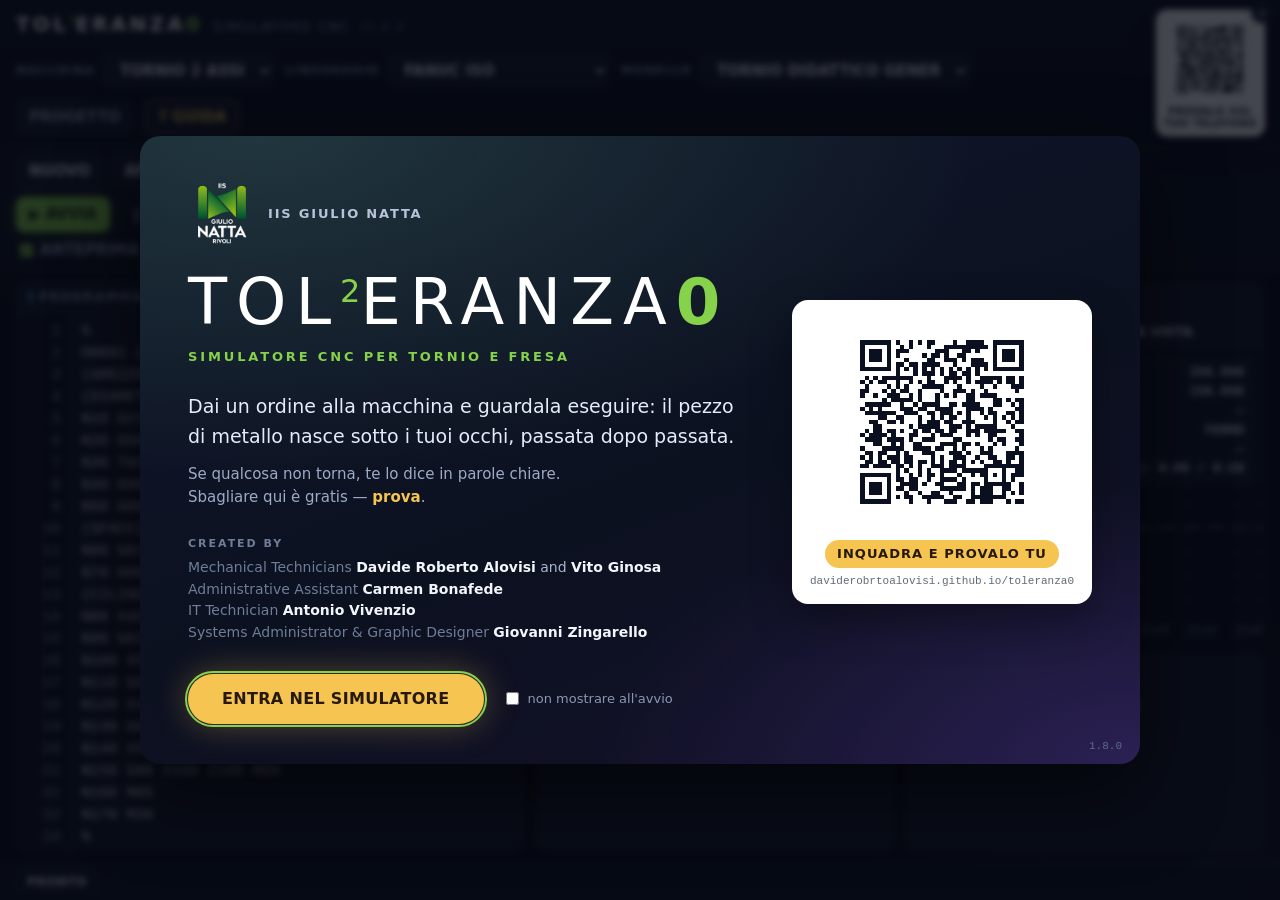
<file: index.html>
<!DOCTYPE html>
<html lang="it">
<head>
  <meta charset="utf-8">
  <meta name="viewport" content="width=device-width, initial-scale=1">
  <title>Toleranza0 — Simulatore CNC</title>
  <meta name="description" content="Simulatore CNC didattico: scrivi un programma ISO e provalo senza occupare la macchina.">
  <!-- ?v= con la versione: obbliga i browser a riscaricare il foglio di stile a ogni rilascio.
       Deve corrispondere a js/version.js: lo controlla tests/version.test.js -->
  <link rel="stylesheet" href="css/style.css?v=1.8.0">
  <!-- Three.js per la vista 3D della fresa: versione fissa, caricata solo quando si sceglie la fresa -->
  <script type="importmap">
    {
      "imports": {
        "three": "https://cdn.jsdelivr.net/npm/three@0.170.0/build/three.module.js",
        "three/addons/": "https://cdn.jsdelivr.net/npm/three@0.170.0/examples/jsm/"
      }
    }
  </script>
</head>
<body data-state="ready">
  <header class="app-header">
    <div class="brand">
      <span class="brand-name" aria-label="Toleranza0">TOL<span class="mark-exp">2</span>ERANZA<span class="mark-zero">0</span></span>
      <span class="brand-sub">Simulatore CNC</span>
      <span id="version" class="version"></span>
    </div>
    <div class="header-actions">
      <label class="field field-machine">
        <span>Macchina</span>
        <select id="machine">
          <option value="lathe" selected>Tornio 2 assi</option>
          <option value="mill">Fresa 3 assi</option>
        </select>
      </label>
      <label class="field field-dialect">
        <span>Linguaggio</span>
        <select id="dialect" aria-label="Linguaggio di programmazione">
          <option value="fanuc" selected>Fanuc ISO</option>
          <option value="siemens">Siemens SINUMERIK</option>
        </select>
      </label>
      <label class="field field-model">
        <span>Modello</span>
        <select id="model" aria-label="Modello della macchina"></select>
      </label>
      <button type="button" id="btn-intro" title="Il progetto, la scuola e il codice QR">Progetto</button>
      <button type="button" id="btn-help" title="Guida (F1)">? Guida</button>
    </div>
  </header>

  <dialog id="help" class="help-dialog" aria-label="Guida"></dialog>
  <dialog id="intro" class="intro-dialog" aria-label="Il progetto"></dialog>

  <div class="toolbar" role="toolbar" aria-label="Comandi">
    <div class="toolbar-group">
      <button type="button" id="btn-new">Nuovo</button>
      <button type="button" id="btn-open">Apri…</button>
      <input type="file" id="file-input" accept=".nc,.txt,.cnc,.iso,.tap,.ngc" hidden>
      <input type="text" id="file-name" class="file-name" value="programma" aria-label="Nome del file">
      <button type="button" id="btn-save">Salva</button>
      <select id="examples" aria-label="Esempi">
        <option value="">Esempi…</option>
      </select>
    </div>
    <div class="toolbar-group">
      <button type="button" id="btn-start" class="btn-start">▶ Avvia</button>
      <button type="button" id="btn-pause">❚❚ Pausa</button>
      <button type="button" id="btn-step">Blocco singolo</button>
      <button type="button" id="btn-reset" class="btn-reset">Reset</button>
      <label class="field field-inline">
        <span>Velocità</span>
        <input type="range" id="speed" min="0" max="8" step="1" value="3">
        <output id="speed-value">×10</output>
      </label>
      <label class="check"><input type="checkbox" id="opt-block-delete"> Salta blocchi /</label>
      <label class="check"><input type="checkbox" id="opt-optional-stop"> Arresto M01</label>
      <label class="check"><input type="checkbox" id="opt-preview" checked> Anteprima percorso</label>
    </div>
  </div>

  <main class="layout">
    <section class="panel panel-editor" aria-label="Programma">
      <h2 class="panel-title">Programma</h2>
      <div id="editor" class="editor"></div>
    </section>

    <section class="panel panel-sim" aria-label="Simulazione">
      <div class="panel-head">
        <h2 class="panel-title">Simulazione</h2>
        <div class="setup" role="group" aria-label="Grezzo">
          <span id="setup-fields" class="setup-fields"></span>
          <button type="button" id="btn-fit" class="btn-small">Adatta vista</button>
        </div>
      </div>
      <div class="sim-body">
        <canvas id="sim-canvas-lathe" class="sim-canvas" aria-label="Vista del tornio: Z verso destra, X verso l'alto"></canvas>
        <canvas id="sim-canvas-mill" class="sim-canvas" hidden aria-label="Vista 3D della fresa: trascina per ruotare, rotella per lo zoom"></canvas>
        <div id="dro" class="dro" aria-live="off"></div>
        <details class="tools">
          <summary id="tools-title">Utensili</summary>
          <div id="tool-panel"></div>
        </details>
        <details class="tools machine-info">
          <summary id="model-title">Macchina</summary>
          <div id="model-info"></div>
        </details>
      </div>
    </section>

    <section class="panel panel-block" aria-label="Blocco corrente">
      <h2 class="panel-title">Blocco corrente</h2>
      <div id="block"></div>
    </section>

    <section class="panel panel-alarms" aria-label="Allarmi">
      <h2 class="panel-title">Allarmi</h2>
      <div id="alarms" aria-live="polite"></div>
    </section>
  </main>

  <footer class="status-bar" aria-live="polite">
    <span id="status-state" class="status-state">Pronto</span>
    <span id="status-line" class="status-line"></span>
    <span id="status-message" class="status-message"></span>
  </footer>

  <script type="module" src="js/main.js"></script>
</body>
</html>
</file>
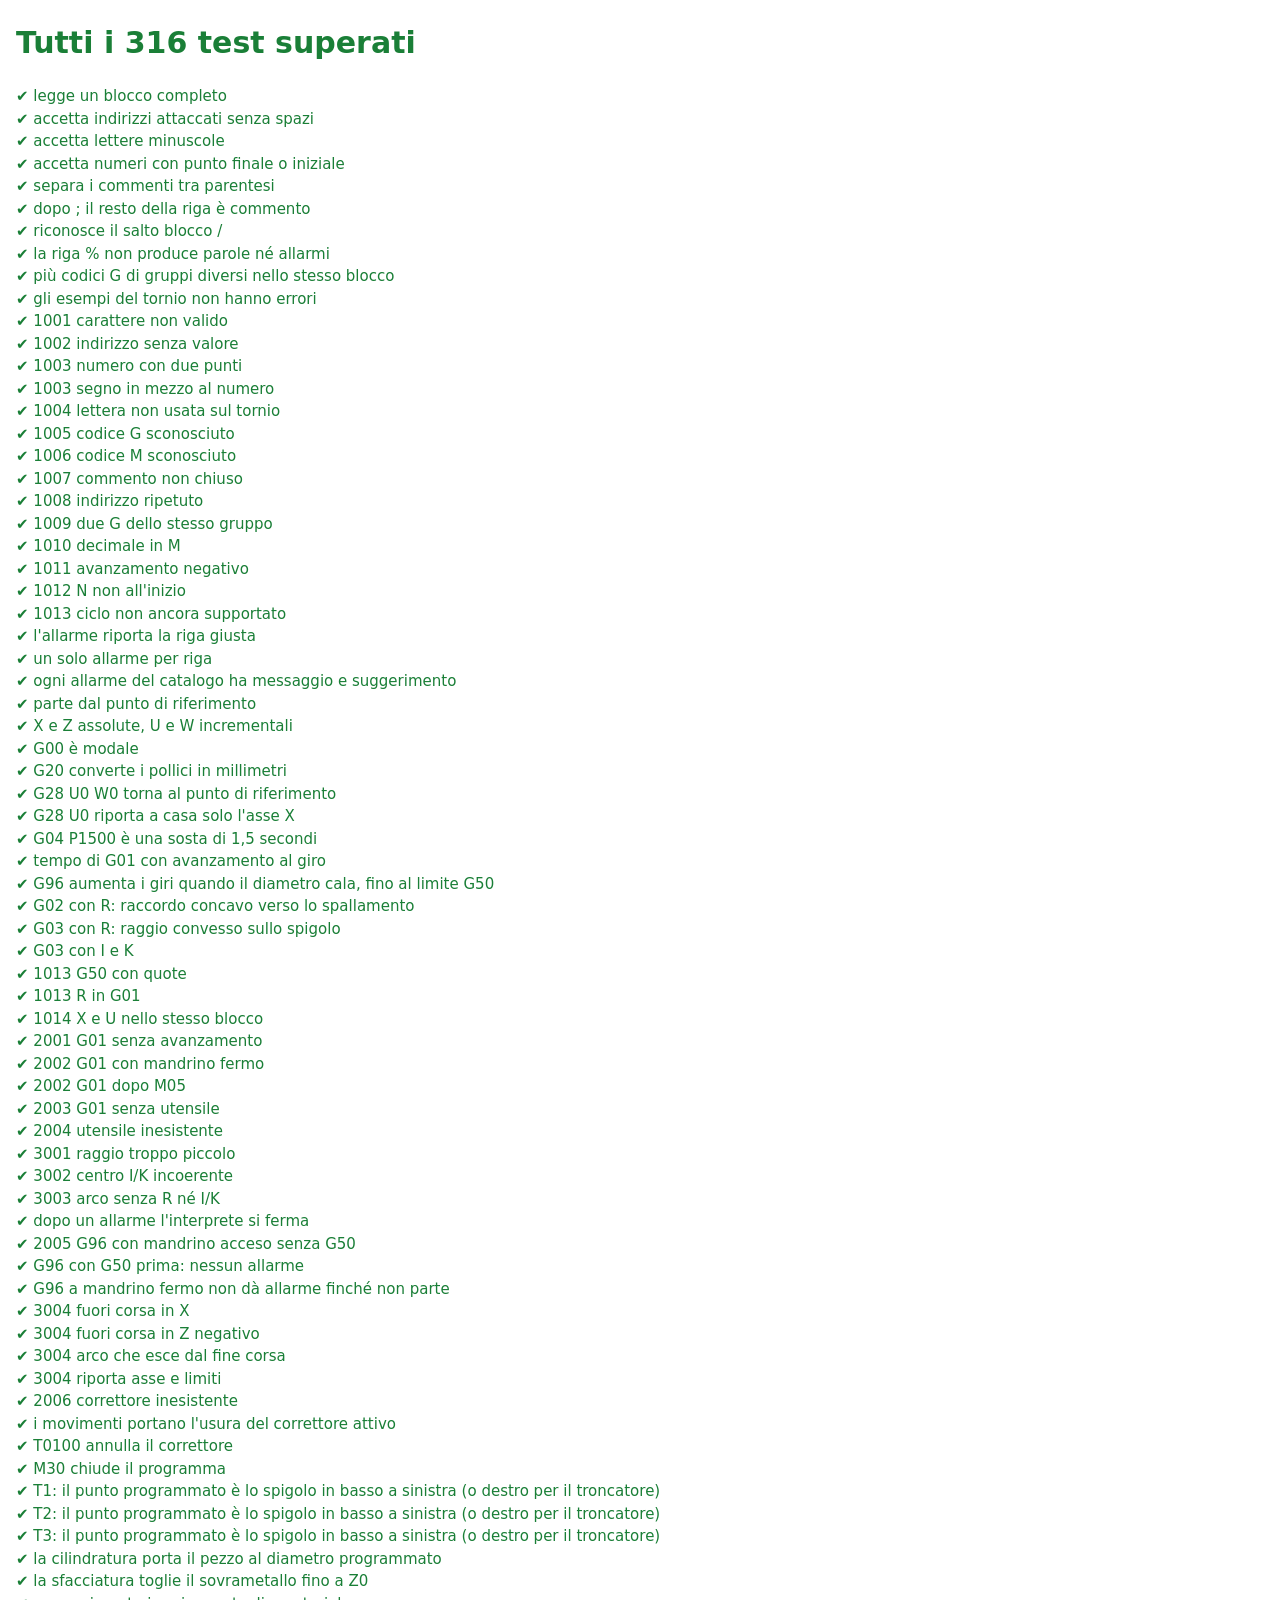
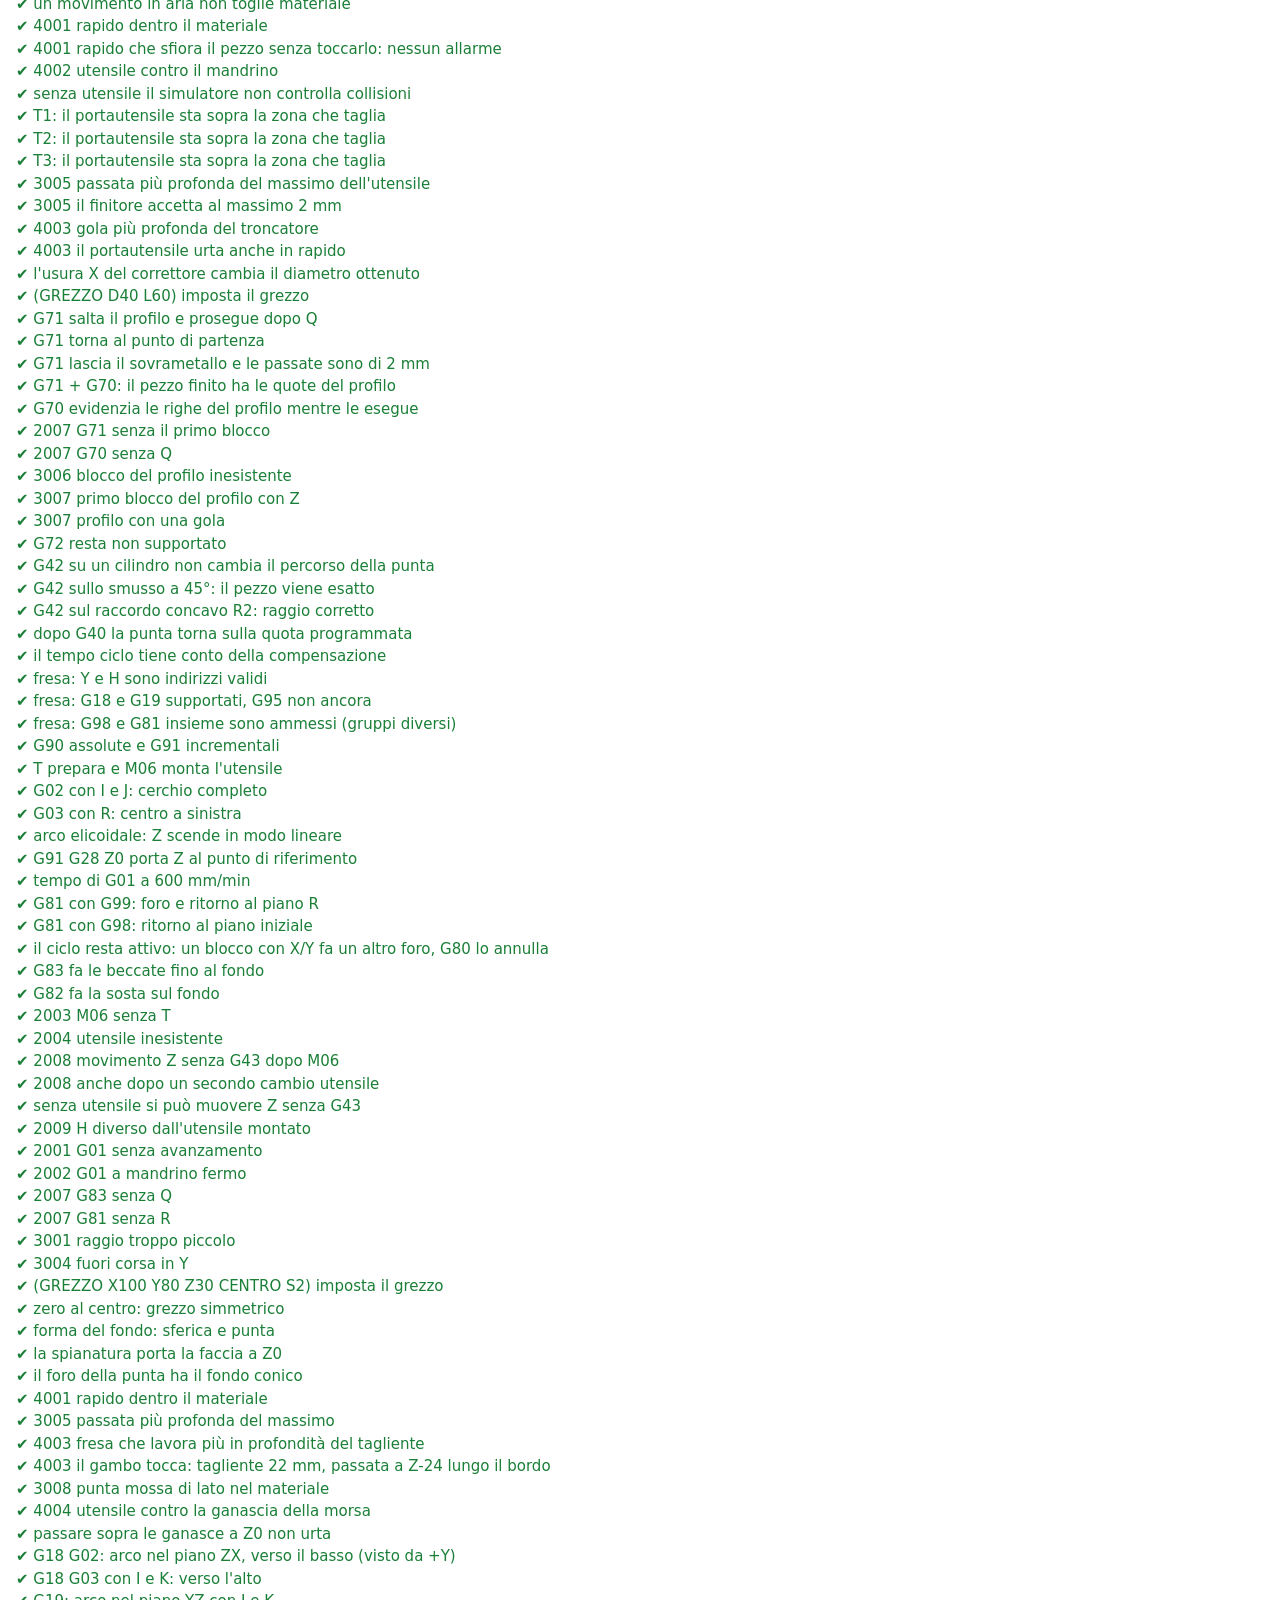
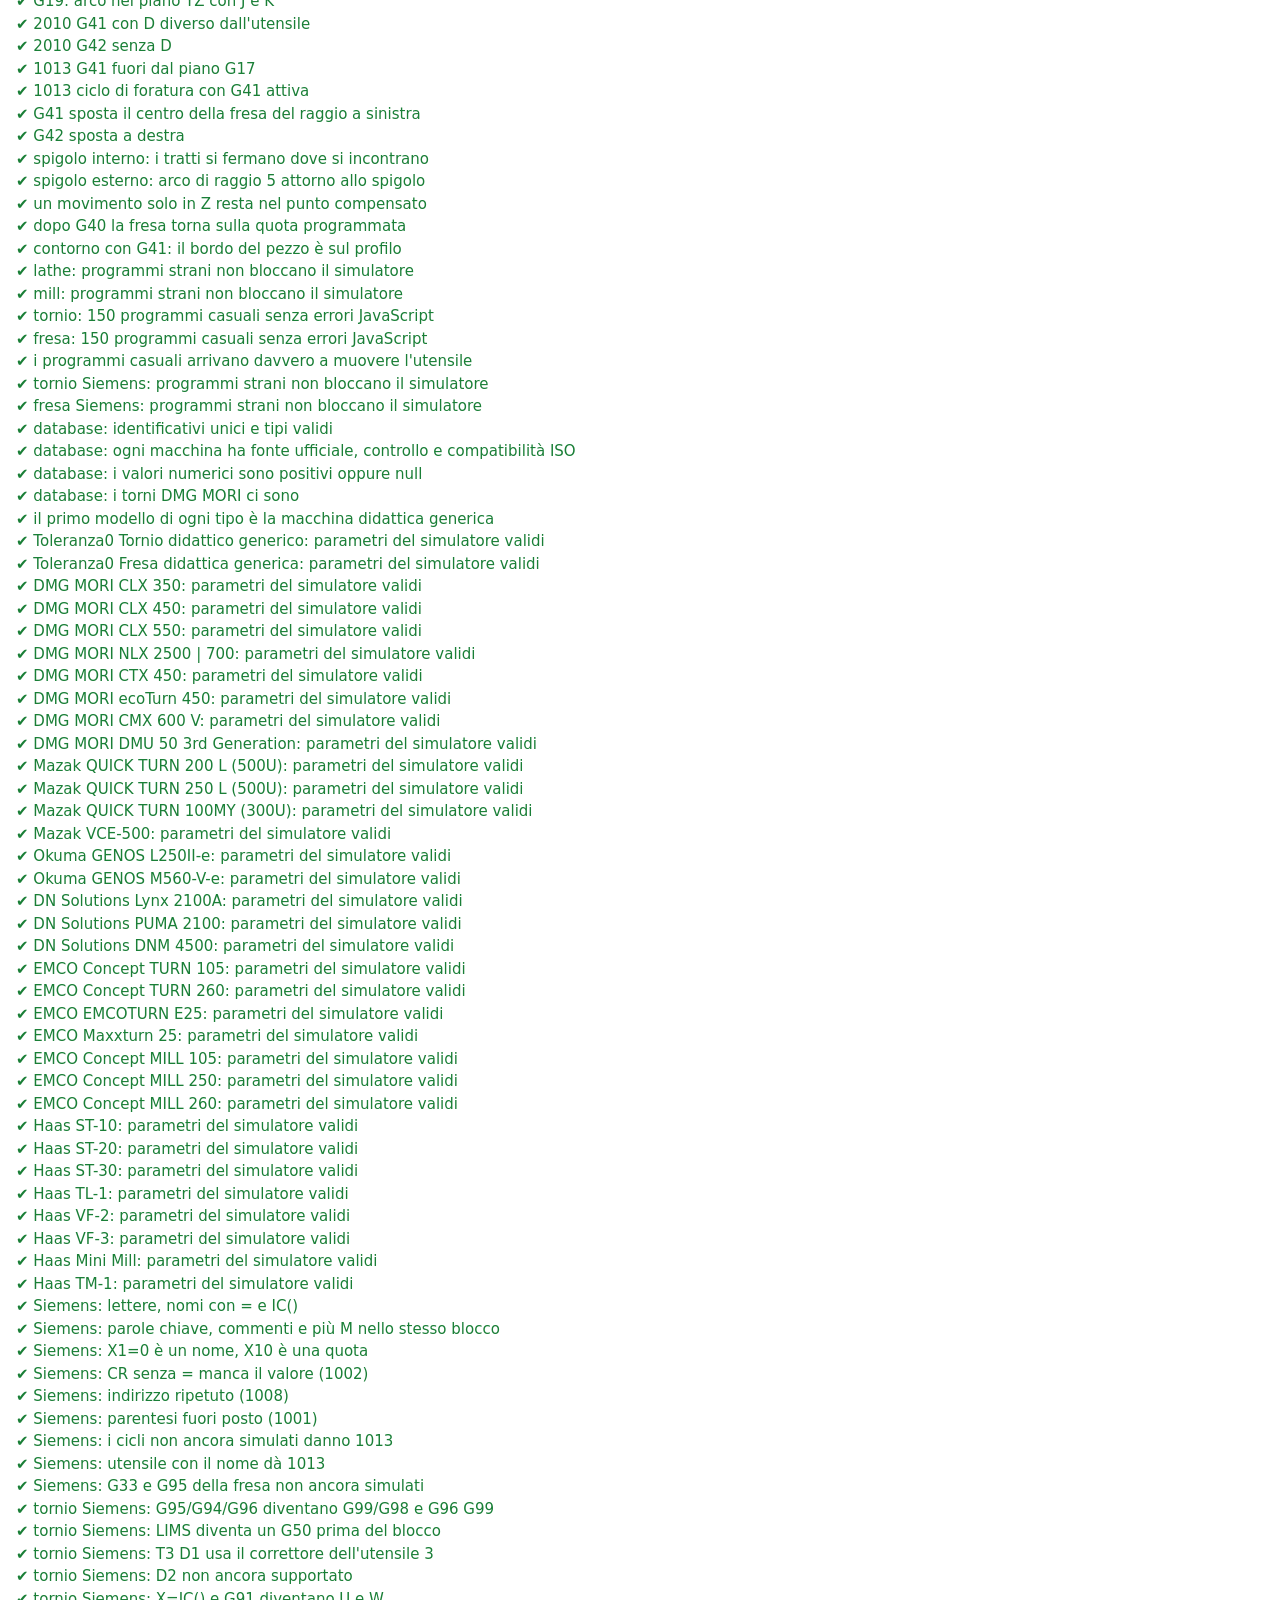
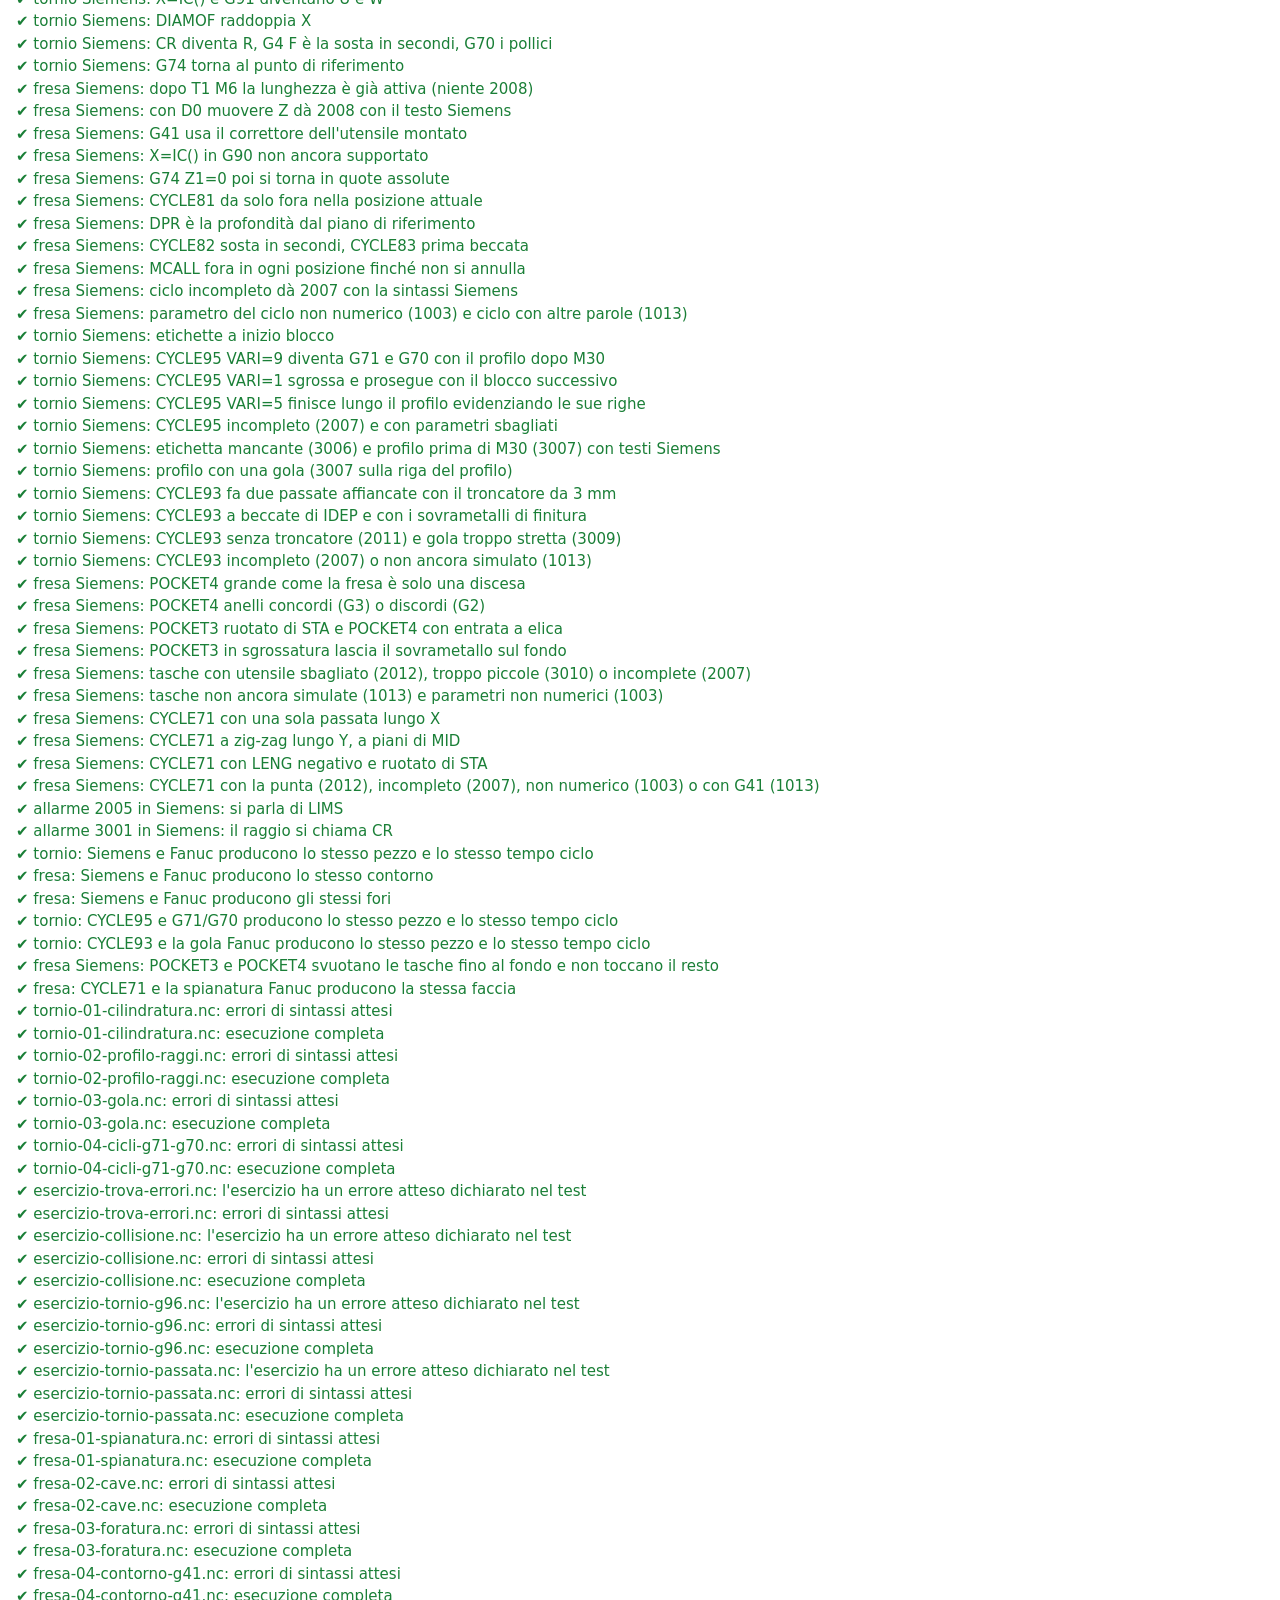
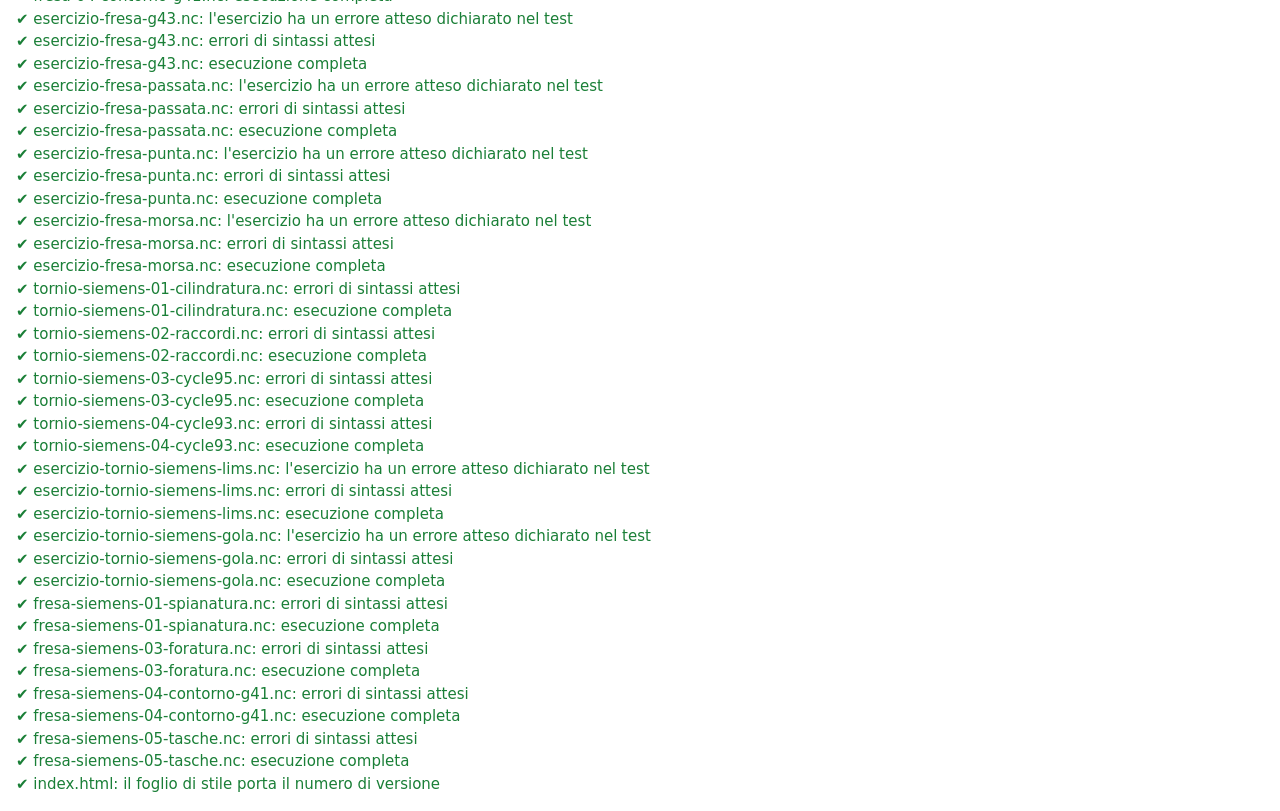
<file: tests/index.html>
<!DOCTYPE html>
<html lang="it">
<head>
  <meta charset="utf-8">
  <meta name="viewport" content="width=device-width, initial-scale=1">
  <title>Test Toleranza0</title>
  <style>
    body { font: 15px/1.5 system-ui, sans-serif; margin: 16px; background: #fff; color: #1c2329; }
    ul { list-style: none; padding: 0; }
    .ok { color: #1a7f37; }
    .fail { color: #c62828; }
    code { color: #1c2329; }
  </style>
</head>
<body>
  <div id="results">Esecuzione dei test…</div>
  <script type="module">
    import { run } from './runner.js';
    import './parser.test.js';
    import './interpreter.test.js';
    import './simulator.test.js';
    import './cycles.test.js';
    import './mill.test.js';
    import './robustness.test.js';
    import './catalog.test.js';
    import './siemens.test.js';
    import { registerExampleTests } from './examples.test.js';
    import { registerVersionTests } from './version.test.js';

    const list = await (await fetch('../examples/index.json')).json();
    const examples = await Promise.all(list.map(async ({ file, machine, dialect }) => ({
      file,
      machine,
      dialect,
      text: await (await fetch(`../examples/${file}`)).text()
    })));
    registerExampleTests(examples);
    registerVersionTests(await (await fetch('../index.html')).text());
    run(document.getElementById('results'));
  </script>
</body>
</html>
</file>
<file: css/style.css>
:root {
  --bg: #eef1f4;
  --surface: #ffffff;
  --surface-2: #f6f8fa;
  --border: #d3d9e0;
  --text: #1c2329;
  --muted: #5f6b76;
  --accent: #1f6feb;
  --start: #1a7f37;
  --reset: #b35900;
  --error: #c62828;
  --error-bg: #fdecea;
  --current-bg: #fff3b0;
  --alarm-bg: #ffcdd2;
  --code-font: ui-monospace, "Cascadia Mono", Consolas, "Courier New", monospace;
  --line-height: 22px;

  /* Simulazione (letti anche da js/render/lathe-2d.js: i colori del materiale vanno in #rrggbb) */
  --sim-bg: #f7f9fb;
  --sim-grid: #e3e8ee;
  --sim-text: #7a8692;
  --sim-axis: #5f6b76;
  --sim-origin: #1c2329;
  --sim-material: #8d99a6;
  --sim-material-hidden: rgba(141, 153, 166, 0.45);
  --sim-chuck: #4b5561;
  --sim-chuck-edge: #2b323a;
  --sim-jaw: #6b7684;
  --sim-tool: #e0a526;
  --sim-tool-edge: #6d4c00;
  --sim-holder: #b9c1ca;
  --sim-holder-edge: #6f7a86;
  --sim-rapid: #d7263d;
  --sim-feed: #1f6feb;
  --sim-collision: #d7263d;
}

@media (prefers-color-scheme: dark) {
  :root {
    --bg: #11161b;
    --surface: #1a2027;
    --surface-2: #151a20;
    --border: #2e3843;
    --text: #e3e8ed;
    --muted: #93a0ac;
    --accent: #58a6ff;
    --start: #3fb950;
    --reset: #f0883e;
    --error: #ff7b72;
    --error-bg: #3a1d1d;
    --current-bg: #4a4213;
    --alarm-bg: #5c1f1f;

    --sim-bg: #0f1419;
    --sim-grid: #1f2830;
    --sim-text: #6e7b87;
    --sim-axis: #93a0ac;
    --sim-origin: #e3e8ed;
    --sim-material: #7d8995;
    --sim-material-hidden: rgba(125, 137, 149, 0.35);
    --sim-chuck: #2e3843;
    --sim-chuck-edge: #56626e;
    --sim-jaw: #46515d;
    --sim-tool: #e3b341;
    --sim-tool-edge: #fff3c4;
    --sim-holder: #3d4955;
    --sim-holder-edge: #8b98a5;
    --sim-rapid: #ff6b7a;
    --sim-feed: #58a6ff;
    --sim-collision: #ff6b7a;
  }
}

* { box-sizing: border-box; }

html, body { height: 100%; }

body {
  margin: 0;
  display: flex;
  flex-direction: column;
  background: var(--bg);
  color: var(--text);
  font: 15px/1.4 system-ui, "Segoe UI", Roboto, sans-serif;
}

button, select, input { font: inherit; color: inherit; }

button, select, .file-name {
  padding: 6px 12px;
  border: 1px solid var(--border);
  border-radius: 6px;
  background: var(--surface);
  cursor: pointer;
}
button:hover:not(:disabled) { border-color: var(--accent); }
button:disabled, select:disabled { opacity: 0.45; cursor: not-allowed; }
button:focus-visible, select:focus-visible, input:focus-visible { outline: 2px solid var(--accent); outline-offset: 1px; }

.file-name { width: 9em; cursor: text; }
#examples, #machine { max-width: min(22em, 100%); text-overflow: ellipsis; }

.btn-start:not(:disabled) { background: var(--start); border-color: var(--start); color: #fff; font-weight: 600; }
.btn-reset:not(:disabled) { color: var(--reset); border-color: var(--reset); font-weight: 600; }

/* Intestazione e barra comandi */
.app-header {
  display: flex;
  align-items: center;
  justify-content: space-between;
  gap: 16px;
  flex-wrap: wrap;
  padding: 10px 16px;
  background: var(--surface);
  border-bottom: 1px solid var(--border);
}
.brand { display: flex; align-items: baseline; gap: 10px; }
.brand-name { font-size: 20px; font-weight: 700; letter-spacing: 0.02em; }
.brand-sub { color: var(--muted); }
.version { font-size: 12px; color: var(--muted); font-family: var(--code-font); }

.field { display: flex; align-items: center; gap: 8px; color: var(--muted); }
.field-inline input[type="range"] { width: 110px; }
.field output { font-family: var(--code-font); min-width: 3.5em; color: var(--text); }
.check { display: flex; align-items: center; gap: 4px; color: var(--muted); white-space: nowrap; }

.toolbar {
  display: flex;
  flex-wrap: wrap;
  justify-content: space-between;
  gap: 8px 24px;
  padding: 8px 16px;
  background: var(--surface-2);
  border-bottom: 1px solid var(--border);
}
.toolbar-group { display: flex; flex-wrap: wrap; align-items: center; gap: 8px; min-width: 0; max-width: 100%; }

/* Disposizione */
.layout {
  flex: 1;
  min-height: 0;
  display: grid;
  gap: 12px;
  padding: 12px 16px;
  grid-template-columns: minmax(0, 0.85fr) minmax(0, 0.6fr) minmax(0, 0.6fr);
  grid-template-rows: minmax(0, 1.8fr) minmax(0, 1fr);
  grid-template-areas:
    "editor sim sim"
    "editor block alarms";
}
.panel-editor { grid-area: editor; }
.panel-sim { grid-area: sim; }
.panel-block { grid-area: block; }
.panel-alarms { grid-area: alarms; }

.panel {
  display: flex;
  flex-direction: column;
  min-height: 0;
  background: var(--surface);
  border: 1px solid var(--border);
  border-radius: 8px;
  overflow: hidden;
}
.panel > div:last-child { flex: 1; min-height: 0; overflow: auto; }
.panel-title {
  margin: 0;
  padding: 6px 12px;
  font-size: 13px;
  font-weight: 600;
  text-transform: uppercase;
  letter-spacing: 0.06em;
  color: var(--muted);
  border-bottom: 1px solid var(--border);
}
#block, #alarms { padding: 10px 12px; }

/* Editor */
.editor {
  display: flex;
  font-family: var(--code-font);
  font-size: 15px;
  overflow: hidden !important;
}
.editor-gutter {
  flex: none;
  width: 3.5em;
  overflow: hidden;
  background: var(--surface-2);
  border-right: 1px solid var(--border);
  color: var(--muted);
  text-align: right;
  user-select: none;
}
.editor-gutter-inner { padding: 8px 8px 8px 0; }
.gutter-line { height: var(--line-height); line-height: var(--line-height); }
.gutter-line.has-error { color: var(--error); font-weight: 700; }
.gutter-line.has-error::before { content: "● "; font-size: 10px; vertical-align: 1px; }
.gutter-line.is-current { color: var(--text); font-weight: 700; }

.editor-code { position: relative; flex: 1; min-width: 0; overflow: hidden; }
.editor-highlights { position: absolute; inset: 0; pointer-events: none; }
.hl { position: absolute; left: 0; right: 0; }
.hl-current { background: var(--current-bg); }
.hl-alarm { background: var(--alarm-bg); }
.hl-error { background: var(--error-bg); border-left: 3px solid var(--error); }

.editor-textarea {
  position: relative;
  display: block;
  width: 100%;
  height: 100%;
  margin: 0;
  padding: 8px 12px;
  border: 0;
  resize: none;
  outline: none;
  background: transparent;
  color: var(--text);
  font: inherit;
  line-height: var(--line-height);
  white-space: pre;
  overflow: auto;
  tab-size: 2;
  text-transform: none;
}
.editor.is-readonly .editor-textarea { cursor: default; }

/* Simulazione */
.panel-head {
  display: flex;
  flex-wrap: wrap;
  align-items: center;
  justify-content: space-between;
  gap: 4px 12px;
  border-bottom: 1px solid var(--border);
  padding-right: 8px;
}
.panel-head .panel-title { border-bottom: 0; }
.setup { display: flex; flex-wrap: wrap; align-items: center; gap: 4px 10px; font-size: 13px; color: var(--muted); padding: 4px 0; }
.setup input {
  width: 4.2em;
  padding: 2px 4px;
  border: 1px solid var(--border);
  border-radius: 4px;
  background: var(--surface);
  font-family: var(--code-font);
}
.setup input:disabled { opacity: 0.6; }
.btn-small { padding: 2px 8px; font-size: 13px; }

.panel > div.sim-body {
  position: relative;
  flex: 1;
  min-height: 0;
  overflow: hidden;
  background: var(--sim-bg);
}
.sim-canvas {
  position: absolute;
  inset: 0;
  width: 100%;
  height: 100%;
  display: block;
  cursor: grab;
  touch-action: none;
}
.sim-canvas:active { cursor: grabbing; }
.sim-canvas[hidden] { display: none; }
.setup-fields { display: contents; }
.setup select {
  padding: 2px 4px;
  border-radius: 4px;
  font-size: 13px;
}

.dro {
  position: absolute;
  top: 8px;
  right: 8px;
  display: grid;
  grid-template-columns: auto auto;
  gap: 1px 10px;
  padding: 6px 10px;
  border: 1px solid var(--border);
  border-radius: 6px;
  background: color-mix(in srgb, var(--surface) 88%, transparent);
  font-size: 13px;
  pointer-events: none;
}
.dro div { display: contents; }
.dro span { color: var(--muted); }
.dro b { font-family: var(--code-font); font-weight: 600; text-align: right; }

.tools {
  position: absolute;
  left: 8px;
  top: 8px;
  max-width: calc(100% - 16px);
  padding: 4px 8px;
  border: 1px solid var(--border);
  border-radius: 6px;
  background: color-mix(in srgb, var(--surface) 92%, transparent);
  font-size: 13px;
}
.tools summary { cursor: pointer; color: var(--muted); }
.tools[open] { max-height: calc(100% - 16px); overflow: auto; }
.tool-table { border-collapse: collapse; margin: 6px 0 2px; }
.tool-table th, .tool-table td { padding: 3px 6px; text-align: left; vertical-align: top; border-bottom: 1px solid var(--border); }
.tool-table thead th { color: var(--muted); font-weight: 600; font-size: 12px; }
.tool-table .muted { font-size: 12px; }
.tool-table input {
  width: 5.2em;
  padding: 2px 4px;
  border: 1px solid var(--border);
  border-radius: 4px;
  background: var(--surface);
  font-family: var(--code-font);
}
.tool-note { max-width: 34em; margin: 6px 0 2px; font-size: 12px; }
.tool-id { font-family: var(--code-font); font-weight: 700; color: var(--accent); }

/* Blocco corrente */
.muted { color: var(--muted); margin: 0; }
.block-source { margin: 0 0 8px; font-family: var(--code-font); font-weight: 700; }
.word-list { list-style: none; margin: 0; padding: 0; }
.word-list li { display: flex; gap: 10px; padding: 3px 0; border-bottom: 1px solid var(--border); }
.word { flex: none; min-width: 4.5em; font-family: var(--code-font); font-weight: 700; color: var(--accent); }
.word-desc { color: var(--text); }
.block-comment { margin: 8px 0 0; color: var(--muted); font-style: italic; }

/* Allarmi */
.alarm-ok { margin: 0; color: var(--start); }
.alarm-title { margin: 0 0 8px; font-weight: 600; color: var(--error); }
.alarm-list { list-style: none; margin: 0; padding: 0; display: grid; gap: 6px; }
.alarm-item {
  display: grid;
  grid-template-columns: auto 1fr;
  gap: 2px 10px;
  width: 100%;
  padding: 8px 10px;
  text-align: left;
  background: var(--error-bg);
  border: 1px solid transparent;
  border-left: 4px solid var(--error);
}
.alarm-item.is-active { border-color: var(--error); }
.alarm-code { font-family: var(--code-font); font-weight: 700; color: var(--error); }
.alarm-line { color: var(--muted); }
.alarm-message { grid-column: 1 / -1; font-weight: 600; }
.alarm-hint { grid-column: 1 / -1; color: var(--muted); font-size: 14px; }

/* Barra di stato */
.status-bar {
  display: flex;
  gap: 16px;
  align-items: center;
  padding: 6px 16px;
  background: var(--surface);
  border-top: 1px solid var(--border);
  font-size: 14px;
  min-height: 34px;
}
.status-state {
  padding: 2px 10px;
  border-radius: 4px;
  font-weight: 700;
  text-transform: uppercase;
  font-size: 12px;
  letter-spacing: 0.05em;
  background: var(--surface-2);
  border: 1px solid var(--border);
}
body[data-state="running"] .status-state { background: var(--start); border-color: var(--start); color: #fff; }
body[data-state="paused"] .status-state { background: var(--current-bg); }
body[data-state="alarm"] .status-state { background: var(--error); border-color: var(--error); color: #fff; }
body[data-state="finished"] .status-state { background: var(--accent); border-color: var(--accent); color: #fff; }
body[data-state="alarm"] .status-message { color: var(--error); font-weight: 600; }
.status-line { font-family: var(--code-font); color: var(--muted); }

/* Schermi stretti: una colonna, la pagina scorre */
@media (max-width: 900px) {
  html, body { height: auto; }
  .layout {
    grid-template-columns: minmax(0, 1fr);
    grid-template-rows: none;
    grid-template-areas: "editor" "sim" "alarms" "block";
  }
  .panel-editor { height: 55vh; }
  .panel-sim { height: 60vh; }
  .status-bar { position: sticky; bottom: 0; flex-wrap: wrap; }
}

/* Guida */
.header-actions { display: flex; align-items: center; gap: 12px; flex-wrap: wrap; }
.help-dialog {
  width: min(900px, calc(100vw - 32px));
  max-height: calc(100vh - 32px);
  /* su iPhone le barre di Safari rubano altezza: con i vh il riquadro
     sbordava sopra il bordo dello schermo e la testata spariva */
  max-height: calc(100dvh - 32px);
  padding: 0;
  border: 1px solid var(--border);
  border-radius: 10px;
  background: var(--surface);
  color: var(--text);
}
.help-dialog::backdrop { background: rgba(0, 0, 0, 0.45); }
.help { display: flex; flex-direction: column; max-height: calc(100vh - 34px); max-height: calc(100dvh - 34px); }
.help-head {
  position: sticky;
  top: 0;
  z-index: 1;
  background: var(--surface);
  display: flex;
  flex-wrap: wrap;
  align-items: center;
  gap: 8px 16px;
  padding: 10px 16px;
  border-bottom: 1px solid var(--border);
}
.help-head h2 { margin: 0; font-size: 18px; }
.help-tabs { display: flex; gap: 6px; flex-wrap: wrap; flex: 1; }
.help-tabs [aria-selected="true"] { border-color: var(--accent); color: var(--accent); font-weight: 600; }
.help-close { padding: 4px 10px; }
.help-body { overflow: auto; padding: 12px 16px 20px; }
.help-body h3 { margin: 16px 0 6px; font-size: 15px; }
.help-body code, .help-body kbd { font-family: var(--code-font); }
.help-body kbd { padding: 1px 6px; border: 1px solid var(--border); border-radius: 4px; background: var(--surface-2); white-space: nowrap; }
.help-steps li, .help-notes li { margin: 4px 0; }
.help-table { border-collapse: collapse; width: 100%; }
.help-table th, .help-table td { text-align: left; vertical-align: top; padding: 4px 8px; border-bottom: 1px solid var(--border); }
.help-table th { white-space: nowrap; width: 1%; color: var(--accent); }
.help-table .is-planned { opacity: 0.65; }
.help-columns { display: grid; grid-template-columns: repeat(auto-fit, minmax(280px, 1fr)); gap: 0 24px; }

/* Scheda della macchina scelta dal database */
#model { max-width: min(18em, 100%); }
.tools.machine-info { top: auto; bottom: 8px; }
.machine-info[open] { max-width: min(34em, calc(100% - 16px)); }
.machine-info .tool-table th { white-space: nowrap; color: var(--muted); font-weight: 600; }
.model-iso { margin: 6px 0; padding: 4px 8px; border-radius: 4px; font-size: 12px; }
.model-iso-yes { background: color-mix(in srgb, var(--start) 15%, transparent); }
.model-iso-mode { background: var(--current-bg); }
.model-iso-no { background: var(--error-bg); }
.machine-info a { color: var(--accent); }

/* Da telefono i menu dell'intestazione si restringono invece di uscire dallo schermo */
.header-actions { min-width: 0; max-width: 100%; }
.header-actions .field { min-width: 0; max-width: 100%; }
.header-actions .field select { min-width: 0; max-width: 100%; }

/* ------------------------------------------------------------------
   Tema "notte": fondo scuro, un solo colore d'accento (il verde del logo
   della scuola), comandi sobri. Stessa impostazione della schermata di
   apertura, pensata per essere proiettata: contrasto alto e poco rumore.
   Ogni pannello resta riconoscibile da una sottile barra colorata.
   ------------------------------------------------------------------ */
:root {
  --lime: #86d24a;          /* accento, ripreso dal logo IIS Giulio Natta */
  --lime-soft: #a8e276;

  --panel-editor: #3aa7c4;
  --panel-sim: #4cbf7d;
  --panel-block: #7d8cf0;
  --panel-alarms: #f0688a;

  --bg: #070b15;
  --surface: #111828;
  --surface-2: #0c1220;
  --border: #1f2a42;
  --text: #e9eefb;
  --muted: #94a2be;
  --accent: var(--lime);

  --start: var(--lime);
  --reset: #f0883e;
  --error: #ff7f78;
  --error-bg: #351b1e;
  --current-bg: #3a3412;
  --alarm-bg: #3d1d22;

  --page-bg:
    radial-gradient(90% 60% at 10% 0%, rgba(134, 210, 74, 0.07), transparent 60%),
    radial-gradient(80% 60% at 100% 100%, rgba(125, 140, 240, 0.08), transparent 55%),
    #070b15;
  --soft-shadow: 0 1px 2px rgba(0, 0, 0, 0.4);

  /* Colori della simulazione: li legge anche js/render/lathe-2d.js */
  --sim-bg: #080d18;
  --sim-grid: #16203a;
  --sim-text: #7787a6;
  --sim-axis: #94a2be;
  --sim-origin: #e9eefb;
  --sim-material: #7d8995;
  --sim-material-hidden: rgba(125, 137, 149, 0.35);
  --sim-chuck: #404a59;
  --sim-chuck-edge: #232a36;
  --sim-jaw: #5b6675;
  --sim-tool: #e0a526;
  --sim-tool-edge: #6d4c00;
  --sim-holder: #8b95a3;
  --sim-holder-edge: #5b6675;
  --sim-rapid: #ff6b7d;
  --sim-feed: #5cc8ff;
  --sim-collision: #ff4d5e;
}

body { background: var(--page-bg); background-attachment: fixed; }

/* Intestazione: una riga sobria, il nome spaziato, i menu senza pillole */
.app-header {
  background: linear-gradient(180deg, #0b1122 0%, #080d1a 100%);
  border-bottom: 1px solid var(--border);
  color: var(--text);
}
.brand-name { color: #fff; font-weight: 600; letter-spacing: 0.16em; }
.brand-sub { color: var(--muted); font-size: 13px; letter-spacing: 0.12em; }
.version { color: #5f6d8a; }
.app-header > .header-actions { flex: 1 1 auto; }
.header-actions .field > span {
  padding: 0;
  border: 0;
  background: none;
  color: var(--muted);
  font-size: 11px;
  font-weight: 600;
  letter-spacing: 0.14em;
}

/* Comandi: fondo scuro, bordo sottile, l'accento solo dove serve */
button, select, .file-name {
  border-radius: 8px;
  border: 1px solid var(--border);
  background: var(--surface);
  color: var(--text);
  transition: border-color 0.15s ease, background 0.15s ease;
}
button { font-weight: 600; }
button:hover:not(:disabled), select:hover:not(:disabled) { border-color: var(--lime); }
select option { background: var(--surface); color: var(--text); }

#btn-start:not(:disabled) {
  background: var(--lime);
  border-color: var(--lime);
  color: #0c2010;
  font-weight: 700;
  box-shadow: 0 0 18px rgba(134, 210, 74, 0.25);
}
#btn-start:not(:disabled):hover { background: var(--lime-soft); border-color: var(--lime-soft); }
#btn-reset:not(:disabled) { color: var(--reset); border-color: color-mix(in srgb, var(--reset) 55%, var(--border)); }
#btn-pause:not(:disabled) { color: #f2c14e; border-color: color-mix(in srgb, #f2c14e 45%, var(--border)); }
#btn-intro, #btn-help { color: var(--muted); }
#btn-intro:hover, #btn-help:hover { color: var(--text); }

.toolbar { background: rgba(12, 18, 32, 0.75); border-bottom: 1px solid var(--border); }
.field, .check { color: var(--muted); font-weight: 600; }
.check input, #speed { accent-color: var(--lime); }

/* Pannelli: nessun riempimento colorato, solo una barra sottile che li distingue */
.panel-editor { --pc: var(--panel-editor); }
.panel-sim { --pc: var(--panel-sim); }
.panel-block { --pc: var(--panel-block); }
.panel-alarms { --pc: var(--panel-alarms); }
.panel {
  border: 1px solid var(--border);
  border-radius: 12px;
  background: var(--surface);
  box-shadow: var(--soft-shadow);
}
.panel-title {
  position: relative;
  padding-left: 22px;
  background: transparent;
  color: var(--muted);
  font-size: 12px;
  font-weight: 700;
  letter-spacing: 0.14em;
  border-bottom: 1px solid var(--border);
}
.panel-title::before {
  content: "";
  position: absolute;
  left: 12px;
  top: 50%;
  width: 3px;
  height: 13px;
  transform: translateY(-50%);
  border-radius: 2px;
  background: var(--pc, var(--muted));
}
.panel-head { background: transparent; border-bottom: 1px solid var(--border); }
.panel-head .setup { color: var(--muted); }
.status-bar { background: rgba(12, 18, 32, 0.9); border-top: 1px solid var(--border); }

/* Allarmi: il rosso resta il segnale piu' forte dell'interfaccia */
.alarm-item { border-left-width: 3px; border-radius: 0 8px 8px 0; }

/* Scritte in stampatello maiuscolo per etichette e comandi. Restano in
   minuscolo il testo del programma e tutte le frasi lunghe da leggere:
   in stampatello si leggono peggio, anche al proiettore. */
body, button, select, select option, input, textarea { text-transform: uppercase; }
.editor-textarea, .file-name, .machine-info a,
.alarm-message, .alarm-hint, .word-desc, .block-comment, .muted, .tool-note,
.help-body, .status-message { text-transform: none; }

/* ------------------------------------------------------------------
   Telefoni: una scheda alla volta a tutto schermo
   Sotto i 700 px l'interfaccia cambia impostazione: le schede scelgono
   il pannello da mostrare e i comandi di esecuzione stanno in basso.
   ------------------------------------------------------------------ */
.tab-bar, .run-bar { display: none; }

@media (max-width: 700px) {
  html, body { height: 100%; }
  body { overflow: hidden; }

  /* Intestazione compatta: titolo su una riga, i tre menu su una riga sola
     che scorre di lato, la Guida sempre visibile in alto a destra */
  .app-header { position: relative; padding: 6px 10px; gap: 4px; padding-right: 10px; }
  .brand-sub, .version { display: none; }
  .brand-name { font-size: 17px; }
  .app-header > .header-actions {
    display: flex;
    flex-wrap: nowrap;
    overflow-x: auto;
    align-items: center;
    gap: 8px;
    width: 100%;
    padding-bottom: 2px;
  }
  .header-actions .field { flex: 0 0 auto; gap: 4px; }
  .header-actions .field > span { padding: 4px 10px; font-size: 11px; }
  .header-actions select { padding: 6px 10px; }
  #btn-help { position: absolute; top: 6px; right: 10px; padding: 4px 12px; }

  /* Barra comandi: i due gruppi uno sotto l'altro, ciascuno su una riga che
     scorre di lato. Prima il contenuto usciva dal gruppo e finiva sopra
     quello accanto (Esempi sopra Velocita'). */
  .toolbar { flex-wrap: wrap; justify-content: flex-start; gap: 6px; padding: 6px 10px; }
  .toolbar > .toolbar-group {
    flex: 1 0 100%;
    max-width: none;
    flex-wrap: nowrap;
    overflow-x: auto;
    gap: 8px;
    padding-bottom: 2px;
  }
  .toolbar-group > * { flex: 0 0 auto; }
  .toolbar button, .toolbar select, .file-name { white-space: nowrap; }
  .toolbar .file-name { width: 7em; }
  .toolbar #examples { max-width: 100%; }
  .field-inline input[type="range"] { width: 90px; }

  /* Le schede */
  .tab-bar { display: flex; gap: 6px; padding: 8px 10px 0; }
  .tab {
    flex: 1;
    min-width: 0;
    padding: 10px 4px;
    border: 1px solid var(--border);
    border-radius: 10px 10px 0 0;
    background: var(--surface);
    color: var(--muted);
    font-size: 13px;
    font-weight: 700;
    text-transform: uppercase;
    letter-spacing: 0.02em;
    overflow: hidden;
    text-overflow: ellipsis;
  }
  .tab[aria-selected="true"] {
    background: color-mix(in srgb, var(--pc, var(--accent)) 22%, var(--surface));
    border-color: var(--pc, var(--accent));
    color: var(--text);
    box-shadow: inset 0 -3px 0 var(--pc, var(--accent));
  }
  /* Ogni scheda prende il colore del suo pannello */
  .tab[data-tab="editor"] { --pc: var(--panel-editor); }
  .tab[data-tab="sim"] { --pc: var(--panel-sim); }
  .tab[data-tab="block"] { --pc: var(--panel-block); }
  .tab[data-tab="alarms"] { --pc: var(--panel-alarms); }

  /* Allarme scattato mentre si guarda un'altra scheda */
  .tab.has-alarm { color: var(--error); border-color: var(--error); }
  .tab.has-alarm::after { content: " ●"; }

  /* Un solo pannello alla volta, alto quanto lo spazio disponibile */
  .layout { display: block; padding: 8px 10px 10px; overflow: hidden; }
  .layout .panel { display: none; height: 100%; border-radius: 0 0 14px 14px; }
  body[data-tab="editor"] .panel-editor,
  body[data-tab="sim"] .panel-sim,
  body[data-tab="block"] .panel-block,
  body[data-tab="alarms"] .panel-alarms { display: flex; }

  /* Il titolo del pannello e' gia' scritto sulla scheda attiva */
  .layout .panel .panel-title { display: none; }

  /* Simulazione: i campi del grezzo su una riga sola, per lasciare
     piu' spazio possibile al disegno del pezzo */
  .panel-sim .panel-head { padding: 4px 8px; }
  .panel-sim .setup { flex-wrap: nowrap; overflow-x: auto; gap: 8px; font-size: 12px; padding: 2px 0; white-space: nowrap; }
  .panel-sim .setup label { white-space: nowrap; }
  .panel-sim .setup > * { flex: 0 0 auto; }
  .panel-sim .setup input { width: 4em; }

  /* Comandi di esecuzione in basso, grandi abbastanza per il pollice */
  .run-bar {
    display: flex;
    gap: 8px;
    padding: 8px 10px;
    background: color-mix(in srgb, var(--surface) 80%, transparent);
    border-top: 1px solid var(--border);
  }
  .run-bar button { flex: 1; min-width: 0; padding: 12px 4px; font-size: 14px; font-weight: 700; line-height: 1.15; }

  /* Quote della simulazione: piu' piccole e in basso a destra, cosi' non
     coprono ne' il pezzo ne' il pulsante degli utensili */
  .dro { top: auto; bottom: 8px; right: 8px; font-size: 12px; padding: 4px 8px; gap: 0 8px; }

  /* Evita lo zoom automatico dei campi di testo su iPhone */
  input[type="text"], input[type="number"], select { font-size: 16px; }

  .status-bar { padding: 4px 10px; min-height: 28px; font-size: 13px; }
}

/* ------------------------------------------------------------------
   Presentazione del progetto: schermata di apertura e riquadro QR
   Fondo scuro e molta aria: pensata anche per essere proiettata.
   ------------------------------------------------------------------ */
.intro-dialog {
  width: min(1000px, 94vw);
  max-height: 92vh;
  /* su iPhone le barre di Safari mangiano altezza: dvh tiene conto di quelle */
  max-height: 92dvh;
  padding: 0;
  border: 0;
  border-radius: 20px;
  /* se il contenuto non ci sta (telefoni bassi) si scorre dentro il riquadro */
  overflow-y: auto;
  overscroll-behavior: contain;
  -webkit-overflow-scrolling: touch;
  color: #f2f5fb;
  background:
    radial-gradient(120% 90% at 12% 0%, rgba(122, 214, 160, 0.16), transparent 60%),
    radial-gradient(100% 80% at 100% 100%, rgba(129, 90, 236, 0.22), transparent 55%),
    linear-gradient(160deg, #10182c 0%, #0c1120 55%, #131029 100%);
  box-shadow: 0 30px 80px rgba(0, 0, 0, 0.55);
}
.intro-dialog::backdrop { background: rgba(6, 9, 18, 0.75); backdrop-filter: blur(3px); }

.intro {
  position: relative;
  display: grid;
  grid-template-columns: minmax(0, 1fr) auto;
  min-width: 0;
  align-items: center;
  gap: 40px;
  padding: 44px 48px 40px;
}

.intro-main { min-width: 0; }

.intro-school {
  display: flex;
  align-items: center;
  gap: 12px;
  margin: 0 0 22px;
  font-size: 13px;
  font-weight: 600;
  letter-spacing: 0.14em;
  text-transform: uppercase;
  color: #b8c3d9;
}
.intro-logo {
  width: 68px;
  height: 68px;
  object-fit: contain;   /* scritte bianche su fondo trasparente: nessuna piastrella */
}

.intro-title {
  margin: 0;
  /* resta sempre su una riga sola: si rimpicciolisce invece di andare a capo */
  white-space: nowrap;
  font-size: clamp(20px, 5vw, 76px);
  font-weight: 300;
  line-height: 1;
  letter-spacing: 0.14em;
  text-transform: uppercase;
  color: #fff;
}
/* Il marchio TOL(2)ERANZA0: lo zero e il 2 in apice nel verde della scuola.
   Le stesse classi valgono nella schermata di apertura e nell'intestazione. */
.mark-zero { color: #86d24a; font-weight: 600; }
.mark-exp {
  font-size: 0.5em;
  font-weight: 400;
  vertical-align: super;
  letter-spacing: 0;
  color: #86d24a;
}

/* Nella schermata di apertura lo zero va e viene: parte da un verde
   chiarissimo, quasi trasparente, e arriva al verde pieno della scuola.
   Nell'intestazione resta fermo: accanto c'e' il programma da leggere. */
.intro-title .mark-zero { animation: respiro-zero 2.8s ease-in-out infinite; }

@keyframes respiro-zero {
  0%, 100% { color: rgba(168, 226, 118, 0.2); }
  50% { color: #86d24a; }
}

/* Chi ha chiesto meno animazioni al sistema non la vede */
@media (prefers-reduced-motion: reduce) {
  .intro-title .mark-zero { animation: none; }
}

.intro-claim {
  margin: 14px 0 0;
  font-size: 13px;
  font-weight: 600;
  letter-spacing: 0.22em;
  text-transform: uppercase;
  color: #86d24a;
}

/* I testi lunghi restano in minuscolo: in stampatello si leggono peggio
   (come gia' si fa per l'editor e i collegamenti) */
.intro-text, .intro-credits, .intro-credits-title, .intro-qr-url, .intro-skip { text-transform: none; }

/* La prima frase e' il gradino fra il titolo e i nomi: piu' grande e piu'
   chiara, con aria attorno. La seconda resta una postilla. */
.intro-text {
  max-width: 46ch;
  margin: 26px 0 0;
  font-size: 19px;
  line-height: 1.55;
  color: #e4ebfa;
}

/* la seconda frase e' la postilla che rassicura: piu' piccola e attenuata */
.intro-text + .intro-text {
  margin-top: 12px;
  font-size: 15px;
  line-height: 1.55;
  color: #9dabc6;
}

/* l'ultima parola richiama il giallo del pulsante che sta subito sotto */
.intro-try { color: #f5c451; font-weight: 700; }

.intro-credits-title {
  margin: 26px 0 6px;
  font-size: 11px;
  font-weight: 600;
  letter-spacing: 0.18em;
  text-transform: uppercase;
  color: #6f7d99;
}

.intro-credits {
  margin: 0;
  padding: 0;
  list-style: none;
  font-size: 14px;
  line-height: 1.55;
  color: #aab6cf;
}
.intro-credits b { color: #f2f5fb; font-weight: 600; }
.intro-role { color: #6f7d99; }

.intro-actions { display: flex; align-items: center; gap: 18px; flex-wrap: wrap; margin-top: 30px; }

.intro-enter {
  padding: 14px 34px;
  border: 0;
  border-radius: 999px;
  /* giallo caldo: e' l'unico invito ad agire della schermata, il verde
     resta ai comandi della macchina */
  background: #f5c451;
  color: #26190a;
  font-size: 16px;
  font-weight: 700;
  letter-spacing: 0.02em;
  box-shadow: 0 0 34px rgba(245, 196, 81, 0.35);
  transition: transform 0.15s ease, box-shadow 0.15s ease, background 0.15s ease;
}
.intro-enter:hover {
  transform: translateY(-1px);
  background: #ffd36b;
  box-shadow: 0 0 46px rgba(245, 196, 81, 0.55);
}

.intro-skip { display: flex; align-items: center; gap: 6px; font-size: 13px; color: #8b97b2; }
.intro-skip input { accent-color: #86d24a; }

.intro-qr {
  display: grid;
  justify-items: center;
  gap: 6px;
  padding: 18px 18px 14px;
  border-radius: 16px;
  background: #fff;
  box-shadow: 0 16px 40px rgba(0, 0, 0, 0.35);
}
.intro-qr img { width: 208px; height: 208px; display: block; }
.intro-qr-title {
  /* stesso giallo del pulsante: sulla targhetta bianca fa da sfondo,
     perche' scritto in giallo su bianco non si leggerebbe */
  margin: 8px 0 0;
  padding: 5px 12px;
  border-radius: 999px;
  background: #f5c451;
  font-size: 13px;
  font-weight: 700;
  letter-spacing: 0.08em;
  text-transform: uppercase;
  color: #26190a;
}
.intro-qr-url { margin: 0; font-size: 11px; color: #5f6b76; font-family: var(--code-font); }

.intro-version {
  position: absolute;
  right: 18px;
  bottom: 10px;
  margin: 0;
  font-size: 11px;
  font-family: var(--code-font);
  color: #5d6a86;
}

/* Riquadro con il QR sempre visibile, per chi guarda la proiezione.
   Sta nell'angolo dell'intestazione: non copre nessun pannello. */
.app-header { position: relative; padding-right: 150px; }
.qr-badge {
  position: absolute;
  right: 14px;
  top: 50%;
  transform: translateY(-50%);
  z-index: 5;
  display: grid;
  justify-items: center;
  gap: 4px;
  padding: 8px 8px 6px;
  border: 1px solid var(--border);
  border-radius: 12px;
  background: #fff;
  box-shadow: 0 10px 26px rgba(0, 0, 0, 0.28);
  cursor: pointer;
}
.qr-badge img { width: 84px; height: 84px; display: block; }
.qr-badge span {
  font-size: 10px;
  font-weight: 700;
  line-height: 1.25;
  letter-spacing: 0.06em;
  text-transform: uppercase;
  color: #10182c;
  text-align: center;
}
.qr-badge:hover { border-color: #86d24a; }

@media (max-width: 760px) {
  .intro { grid-template-columns: minmax(0, 1fr); gap: 26px; padding: 32px 26px 30px; }
  .intro-qr { justify-self: start; }
  .intro-qr img { width: 168px; height: 168px; }
}

/* Sul telefono il QR non serve nell'intestazione: il sito e' gia' aperto li' */
@media (max-width: 700px) {
  .qr-badge { display: none; }
  .intro { padding: 20px 18px 22px; gap: 16px; }
  .intro-logo { width: 52px; height: 52px; }
  .intro-school { margin-bottom: 14px; font-size: 12px; }
  .intro-text { margin-top: 16px; font-size: 16.5px; line-height: 1.5; }
  .intro-text + .intro-text { margin-top: 8px; font-size: 14px; }
  .intro-credits-title { margin-top: 16px; }
  .intro-credits { font-size: 13px; line-height: 1.45; }
  .intro-actions { margin-top: 20px; gap: 12px; }
  .intro-qr { padding: 14px 14px 10px; }
  .intro-qr img { width: 150px; height: 150px; }
}

/* Il riquadro del QR e' un contenitore con il suo pulsante di chiusura */
.qr-badge { padding: 0; }
.qr-badge[hidden] { display: none; }
.qr-badge-open {
  display: grid;
  justify-items: center;
  gap: 4px;
  padding: 8px 8px 6px;
  border: 0;
  border-radius: 12px;
  background: transparent;
  cursor: pointer;
}
.qr-badge-close {
  position: absolute;
  top: -8px;
  right: -8px;
  width: 22px;
  height: 22px;
  padding: 0;
  border: 1px solid var(--border);
  border-radius: 50%;
  background: var(--surface);
  color: var(--muted);
  font-size: 14px;
  line-height: 1;
  cursor: pointer;
}

/* ------------------------------------------------------------------
   Guida: il pulsante si fa notare, e la scheda "In parole semplici"
   ------------------------------------------------------------------ */

/* Contorno giallo: visibile anche da lontano, ma senza gridare come
   il pulsante Avvia. Al passaggio del mouse si riempie. */
#btn-help {
  color: #f5c451;
  border-color: color-mix(in srgb, #f5c451 50%, var(--border));
  font-weight: 700;
}
#btn-help:hover:not(:disabled) {
  background: #f5c451;
  border-color: #f5c451;
  color: #26190a;
}

/* La scheda attiva della guida prende lo stesso giallo */
.help-tabs [aria-selected="true"] { border-color: #f5c451; color: #f5c451; font-weight: 700; }

.help-lead {
  margin: 4px 0 18px;
  padding: 12px 16px;
  border-left: 3px solid var(--lime);
  border-radius: 0 10px 10px 0;
  background: rgba(134, 210, 74, 0.07);
  font-size: 15px;
  line-height: 1.6;
  color: var(--text);
}

.help-body p { line-height: 1.6; }

/* Le sei parole da sapere */
.help-glossary {
  display: grid;
  grid-template-columns: auto minmax(0, 1fr);
  gap: 8px 18px;
  margin: 6px 0 0;
}
.help-glossary dt { font-weight: 700; color: var(--text); }
.help-glossary dd { margin: 0; color: var(--muted); }

/* Gli stessi colori del disegno della simulazione */
.help-rapid { color: var(--sim-rapid); }
.help-feed { color: var(--sim-feed); }

@media (max-width: 700px) {
  .help-glossary { grid-template-columns: minmax(0, 1fr); gap: 2px 0; }
  .help-glossary dd { margin-bottom: 8px; }
}

/* I tre passi come cartoline numerate: il numero verde tira l'occhio */
.help-cards {
  counter-reset: passo;
  list-style: none;
  margin: 8px 0 0;
  padding: 0;
  display: grid;
  gap: 8px;
}
.help-cards li {
  counter-increment: passo;
  position: relative;
  padding: 10px 14px 10px 46px;
  border: 1px solid var(--border);
  border-radius: 10px;
  background: rgba(255, 255, 255, 0.02);
  line-height: 1.5;
}
.help-cards li::before {
  content: counter(passo);
  position: absolute;
  left: 14px;
  top: 8px;
  font-size: 20px;
  font-weight: 700;
  color: var(--lime);
}

/* I due colori del disegno, mostrati invece che descritti */
.help-legend { display: flex; flex-wrap: wrap; align-items: center; gap: 8px 10px; margin: 8px 0 0; }
.help-chip {
  padding: 3px 10px;
  border-radius: 999px;
  font-size: 13px;
  font-weight: 700;
}
.help-chip-rapid { background: rgba(255, 107, 125, 0.18); color: var(--sim-rapid); border: 1px dashed var(--sim-rapid); }
.help-chip-feed { background: rgba(92, 200, 255, 0.16); color: var(--sim-feed); border: 1px solid var(--sim-feed); }

.help-lead-end { margin: 20px 0 0; font-size: 14px; color: var(--muted); border-left-color: var(--border); background: none; }

/* Il pulsante che chiude la guida deve saltare all'occhio ed essere
   grande abbastanza da premerlo col pollice */
.help-close {
  flex: none;
  width: 38px;
  height: 38px;
  padding: 0;
  border-radius: 50%;
  border: 1px solid var(--border);
  background: var(--surface-2);
  color: var(--text);
  font-size: 18px;
  line-height: 1;
}
.help-close:hover { border-color: #f5c451; color: #f5c451; }

/* Telefono: titolo piccolo e le quattro schede tutte in vista su due righe,
   cosi' si vede subito che ce ne sono altre oltre a quella aperta */
@media (max-width: 700px) {
  .help-head { gap: 6px 8px; padding: 8px 10px; align-items: flex-start; }
  /* il titolo "Guida" sparisce: lo spazio serve alle schede (il dialogo
     resta annunciato come "Guida" a chi usa un lettore di schermo) */
  .help-head h2 { position: absolute; width: 1px; height: 1px; overflow: hidden; clip-path: inset(50%); }
  .help-tabs { flex-wrap: wrap; gap: 4px; }
  .help-tabs button { flex: 0 0 auto; padding: 6px 9px; font-size: 12px; }
  .help-cards li { padding: 8px 12px 8px 40px; }
  .help-cards li::before { left: 12px; font-size: 18px; }
}
</file>
